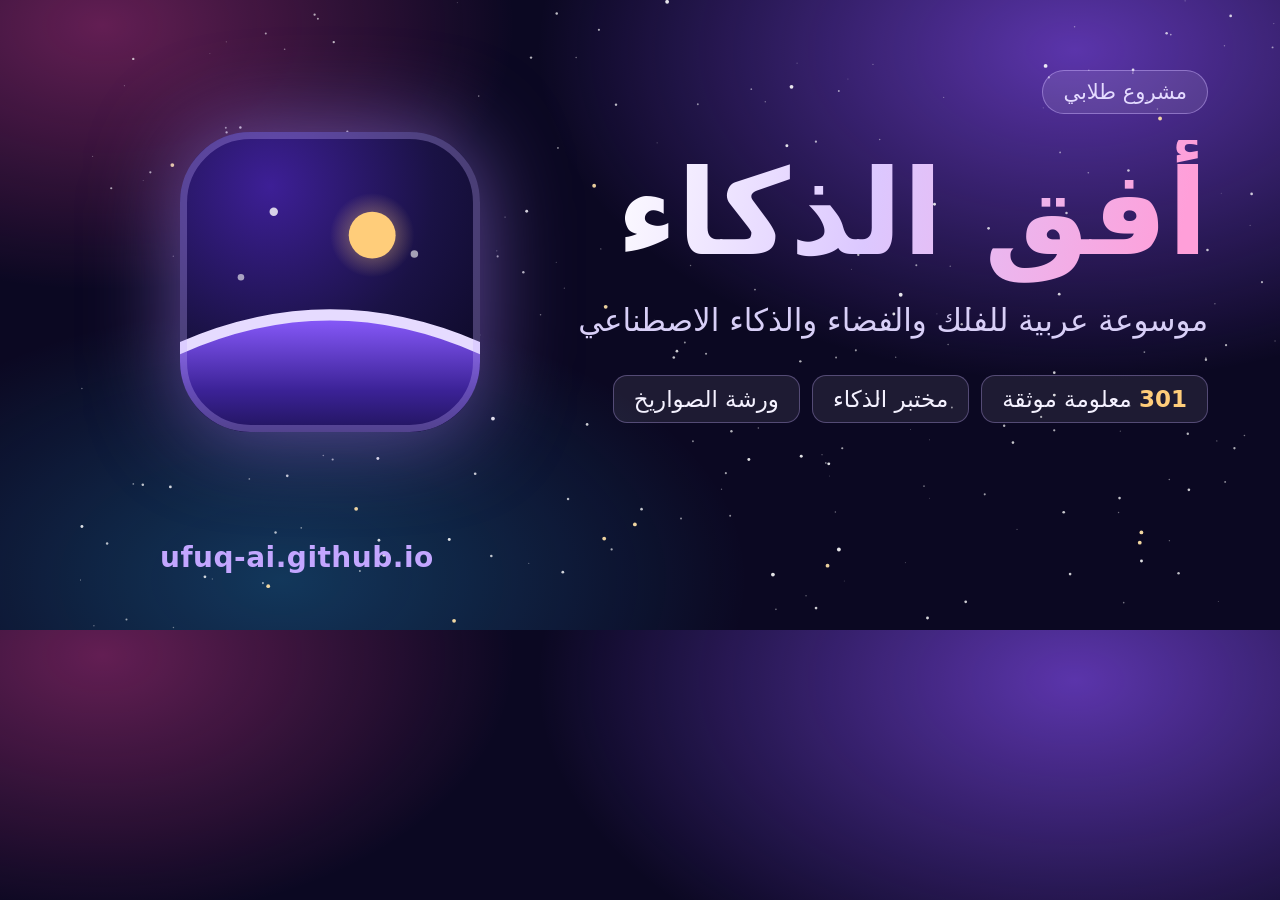
<file: tools/brand/og.html>
<!doctype html><html lang="ar" dir="rtl"><head><meta charset="utf-8"><style>
*{box-sizing:border-box;margin:0}
body{width:1200px;height:630px;overflow:hidden;font-family:"DejaVu Sans",sans-serif;color:#f4f1ff;
background:radial-gradient(60% 75% at 84% 8%,rgba(140,80,255,.62),transparent 70%),radial-gradient(46% 60% at 8% 4%,rgba(255,70,170,.36),transparent 70%),radial-gradient(52% 62% at 22% 92%,rgba(40,190,255,.26),transparent 70%),#0b0822;position:relative}
canvas{position:absolute;inset:0}
.txt{position:absolute;top:70px;right:72px;width:680px}
.badge{display:inline-block;font-size:21px;padding:9px 20px;border-radius:99px;background:rgba(255,255,255,.1);border:1px solid rgba(205,180,255,.45);color:#e4dbff}
h1{font-size:118px;line-height:1.25;margin-top:26px;font-weight:700;background:linear-gradient(100deg,#ffffff 10%,#dcc8ff 50%,#ff9fd9 95%);-webkit-background-clip:text;background-clip:text;color:transparent}
p{font-size:31px;line-height:1.6;color:#d8cff7;margin-top:8px}
.chips{display:flex;gap:12px;margin-top:30px;flex-wrap:wrap}
.chips span{font-size:23px;padding:10px 20px;border-radius:14px;background:rgba(255,255,255,.08);border:1px solid rgba(200,175,255,.32);color:#f4f1ff}
.chips b{color:#ffcd7a}
.url{position:absolute;left:80px;bottom:56px;font-size:28px;letter-spacing:.5px;color:#c3a6ff;direction:ltr;font-weight:700}
.logo{position:absolute;left:100px;top:132px;width:300px;height:300px;filter:drop-shadow(0 0 44px rgba(170,130,255,.55))}
</style></head><body><canvas id="c" width="1200" height="630"></canvas>
<svg class="logo" viewBox="0 0 64 64"><defs><radialGradient id="lg-bg" cx="30%" cy="18%" r="100%"><stop offset="0" stop-color="#3d1f96"/><stop offset=".55" stop-color="#1a1245"/><stop offset="1" stop-color="#0b0822"/></radialGradient><linearGradient id="lg-pl" x1="0" y1="0" x2="0" y2="1"><stop offset="0" stop-color="#8b5cff"/><stop offset=".6" stop-color="#3b2296"/><stop offset="1" stop-color="#1b1150"/></linearGradient><radialGradient id="lg-gl"><stop offset="0" stop-color="#ffcd7a" stop-opacity=".55"/><stop offset="1" stop-color="#ffcd7a" stop-opacity="0"/></radialGradient><clipPath id="lg-cl"><rect width="64" height="64" rx="15"/></clipPath></defs><rect width="64" height="64" rx="15" fill="url(#lg-bg)"/><g clip-path="url(#lg-cl)"><circle cx="20" cy="17" r=".9" fill="#fff" opacity=".8"/><circle cx="50" cy="26" r=".8" fill="#fff" opacity=".6"/><circle cx="13" cy="31" r=".7" fill="#fff" opacity=".6"/><circle cx="41" cy="22" r="9" fill="url(#lg-gl)"/><circle cx="41" cy="22" r="5" fill="#ffcd7a"/><path d="M-2 47Q32 31 66 47V66H-2z" fill="url(#lg-pl)"/><path d="M-2 47Q32 31 66 47" fill="none" stroke="#e6dbff" stroke-width="2.4"/></g><rect x=".75" y=".75" width="62.5" height="62.5" rx="14.3" fill="none" stroke="#c4abff" stroke-opacity=".3" stroke-width="1.5"/></svg>
<div class="txt"><span class="badge">مشروع طلابي</span>
<h1>أفق الذكاء</h1>
<p>موسوعة عربية للفلك والفضاء والذكاء الاصطناعي</p>
<div class="chips"><span><b>301</b> معلومة موثقة</span><span>مختبر الذكاء</span><span>ورشة الصواريخ</span></div></div>
<div class="url">ufuq-ai.github.io</div>
<script>const c=document.getElementById('c').getContext('2d');let s=7;const r=()=>(s=(s*16807)%2147483647)/2147483647;
for(let i=0;i<230;i++){const x=r()*1200,y=r()*630,z=r();c.globalAlpha=.25+z*.7;c.fillStyle=z>.93?'#ffe2a8':'#ffffff';c.beginPath();c.arc(x,y,z>.9?1.9:.5+z*1.1,0,7);c.fill();}</script>
</body></html>
</file>
